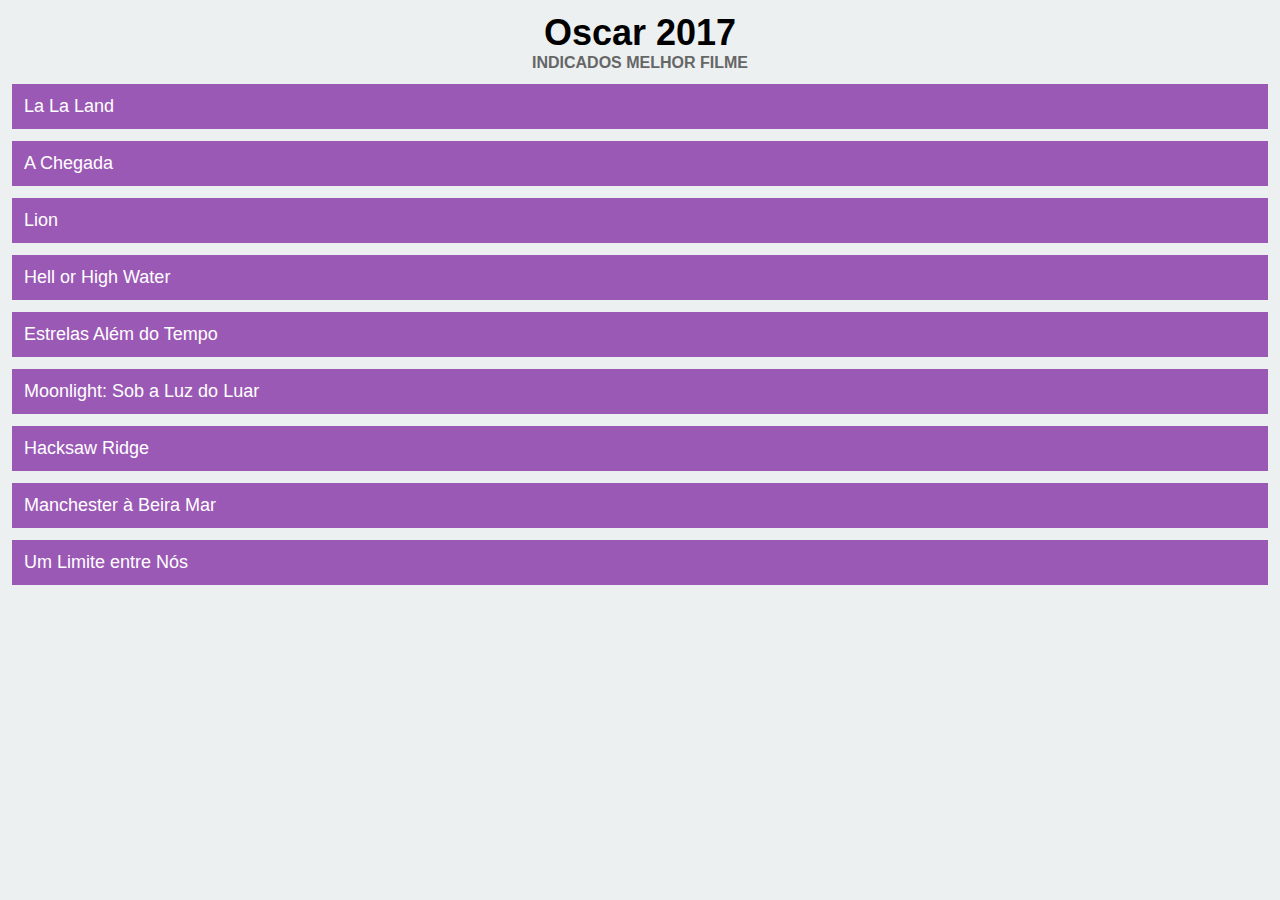
<file: pm-proj001/index.html>
<!DOCTYPE html>
   <html lang="pt-br">
    <head>
        <title>Oscar 2017</title>   
         <link rel="stylesheet" href="estilo.css"> 
    </head>
   
    <body>
        <h1>Oscar 2017</h1>
        <h2>Indicados Melhor Filme</h2>
        
           <ul>
            <li>La La Land</li>
            <li>A Chegada</li>
            <li>Lion</li>
            <li>Hell or High Water</li>
            <li>Estrelas Além do Tempo</li>
            <li>Moonlight: Sob a Luz do Luar</li>
            <li>Hacksaw Ridge</li>
            <li>Manchester à Beira Mar</li>
            <li>Um Limite entre Nós</li>
            </ul>

    </body>
    
</html>
</file>
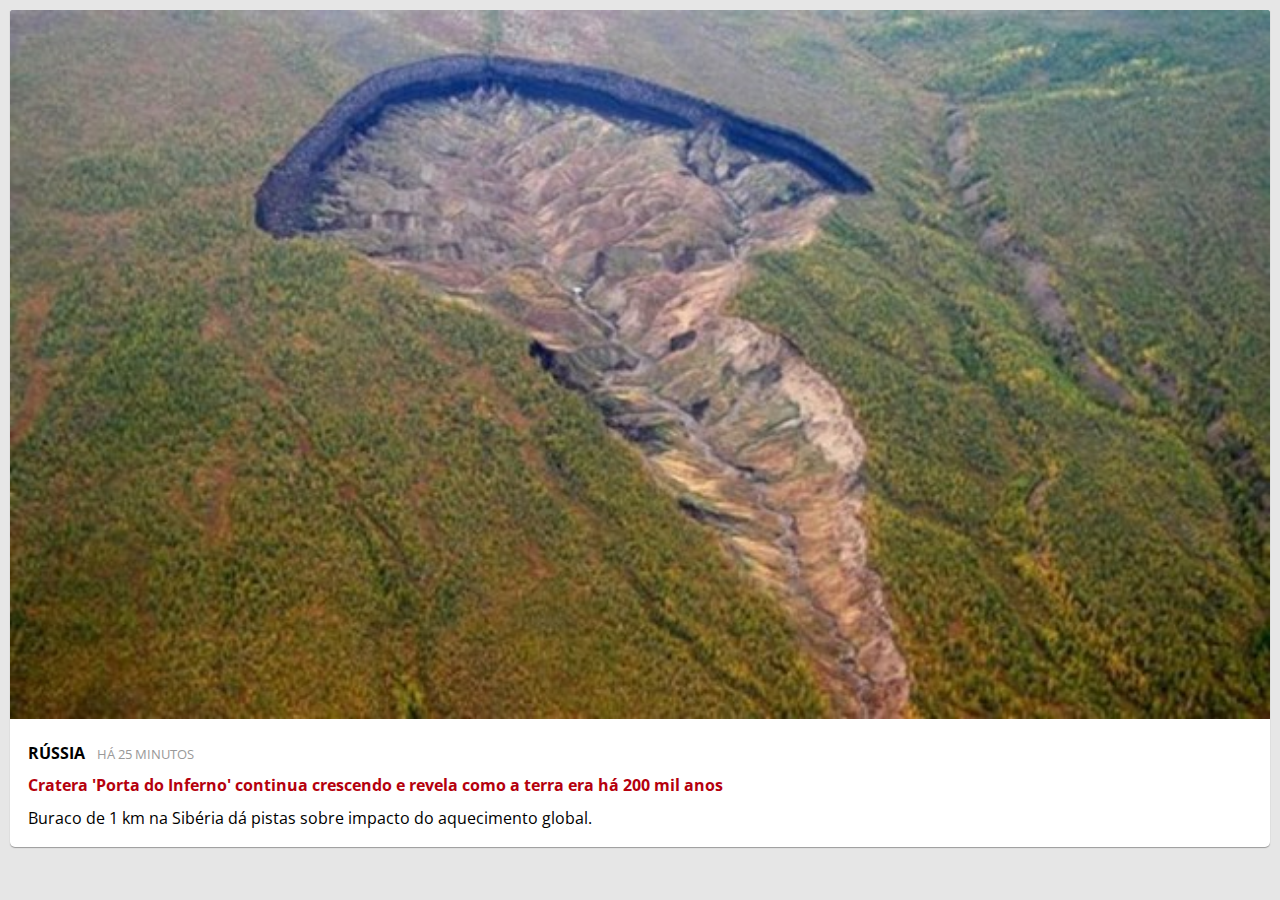
<file: pm-proj002/index.html>
<!DOCTYPE html>

<html lang:"pt-br">

<head>
    <title>pm-proj002</title>
    <link rel="stylesheet" href="estilo.css">
    <link href="https://fonts.googleapis.com/css?family=Open+Sans" rel="stylesheet">
</head>
   
   <body>
   
   <div class="noticia">
   
   <a href="http://bit.ly/pm-proj002-noticia">
   <img src="cratera.jpg" alt="Foto da cratera">
   </a>
   
   <div class="texto">
       
       <div class="detalhes">
        <span class="local">Rússia</span> 
        <span class="quando">Há 25 minutos</span>
       </div>
       
       <h2><a href="http://bit.ly/pm-proj002-noticia">Cratera 'Porta do Inferno' continua crescendo e revela como a terra era há 200 mil anos</a></h2>
       
       <p>Buraco de 1 km na Sibéria dá pistas sobre impacto do aquecimento global.</p>
  
   </div>
   </div>
    
   </body>
    
</html>
</file>
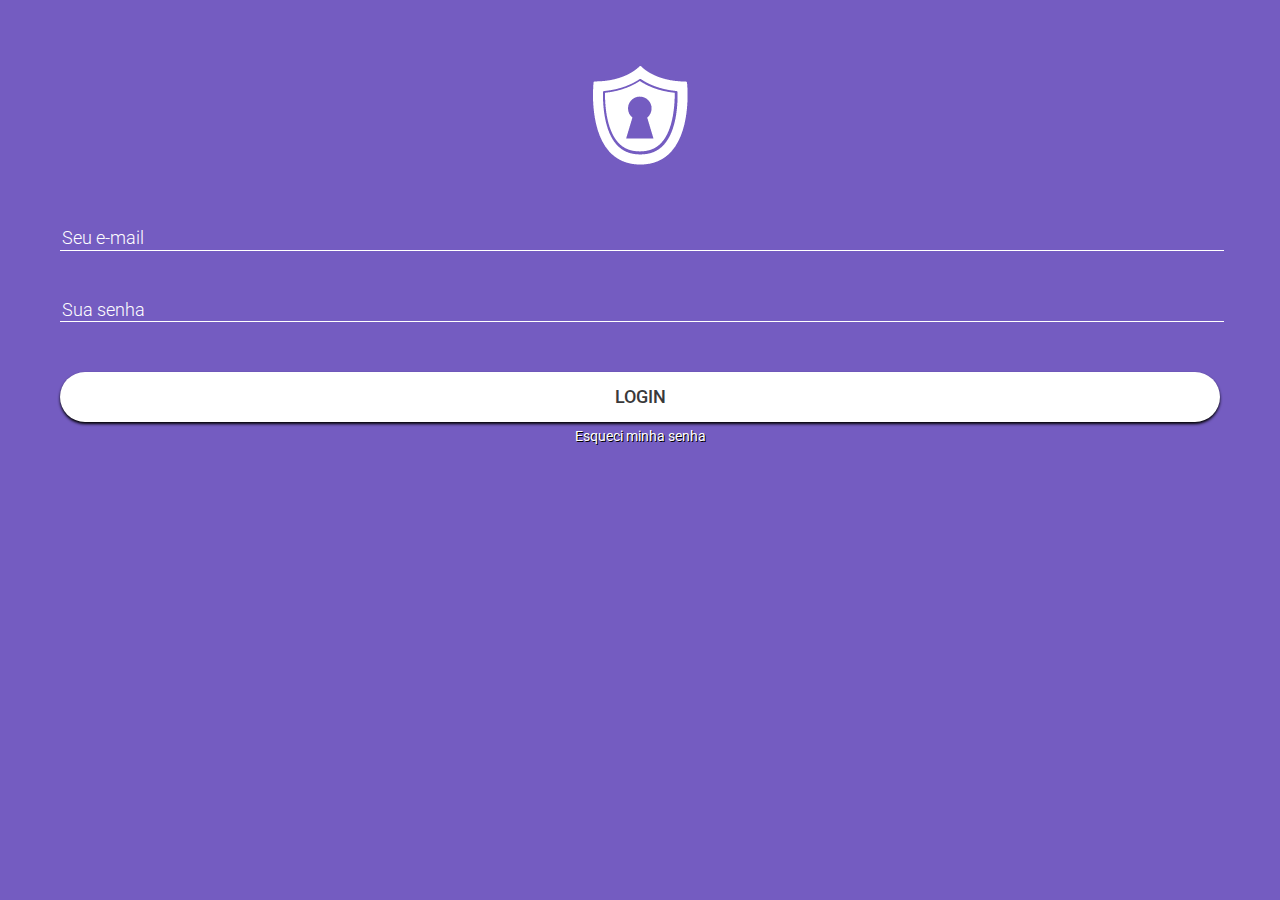
<file: pm-proj003/index.html>
<!DOCTYPE html>
<html lang="pt-br">

<head>
    <meta charset="UTF-8">
    <title>Login</title>
    <link rel="stylesheet" href="normalize.css">
    
    <link href="https://fonts.googleapis.com/css?family=Roboto:300,400,500" rel="stylesheet">
    
    <link rel="stylesheet" href="estilo.css">
    
</head>

<body>
  
   <img src="logo.png">
   <form action="">
       <input type="email" placeholder="Seu e-mail">
       <input type="password" placeholder="Sua senha">
       <button>Login</button>
   </form>
   
   <a href="senha.html">Esqueci minha senha</a>
</body>

</html>
</file>
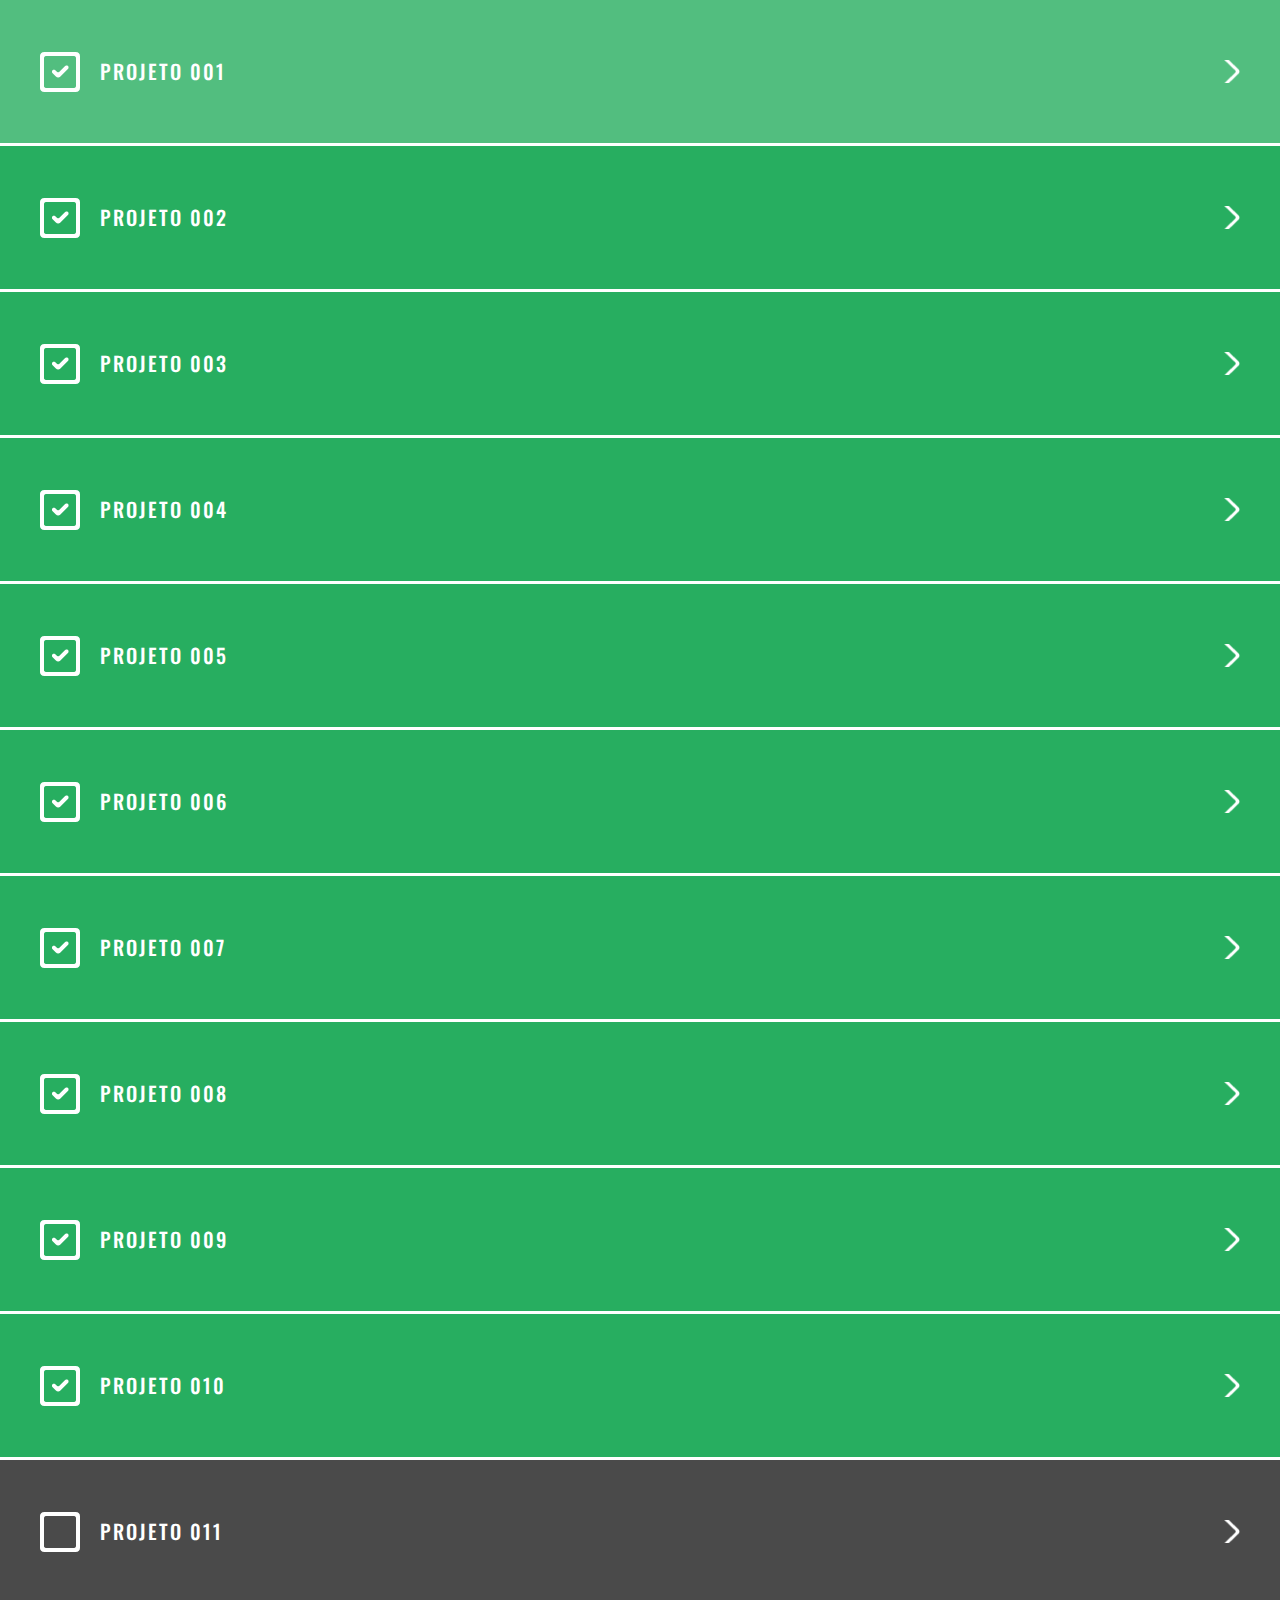
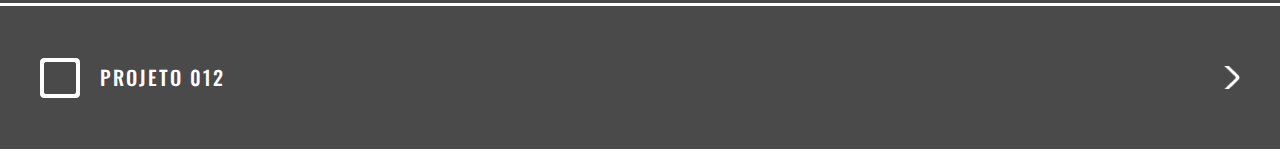
<file: pm-proj004/index.html>
<!DOCTYPE html>
<html lang="pt-br">
<head>
    <meta charset="UTF-8">
    <title>Projetos</title>
    <link rel="stylesheet" href="normalize.css">
    <link href="https://fonts.googleapis.com/css?family=Oswald:500" rel="stylesheet">
    <link rel="stylesheet" href="estilo.css">
    
</head>
<body>
   <ul>
       <li class="feito">
       <a href="../pm-proj001/index.html">Projeto 001</a></li>
       <li class="feito">
       <a href="../pm-proj002/index.html">Projeto 002</a></li>
       <li class="feito">
       <a href="../pm-proj003/index.html">Projeto 003</a></li>
       <li class="feito">
       <a href="../pm-proj004/index.html">Projeto 004</a></li>
       <li class="feito">
       <a href="../pm-proj005/index.html">Projeto 005</a></li>
       <li class="feito">
       <a href="../pm-proj006/index.html">Projeto 006</a></li>
       <li class="feito">
       <a href="../pm-proj007/index.html">Projeto 007</a></li>
       <li class="feito">
       <a href="../pm-proj008/index.html">Projeto 008</a></li>
       <li class="feito">
       <a href="../pm-proj009/index.html">Projeto 009</a></li>
       <li class="feito">
       <a href="../pm-proj010/index.html">Projeto 010</a></li>
       <li><a href="../pm-proj011/index.html">Projeto 011</a></li>
       <li><a href="../pm-proj012/index.html">Projeto 012</a></li>
   </ul>
</body>
</html>
</file>
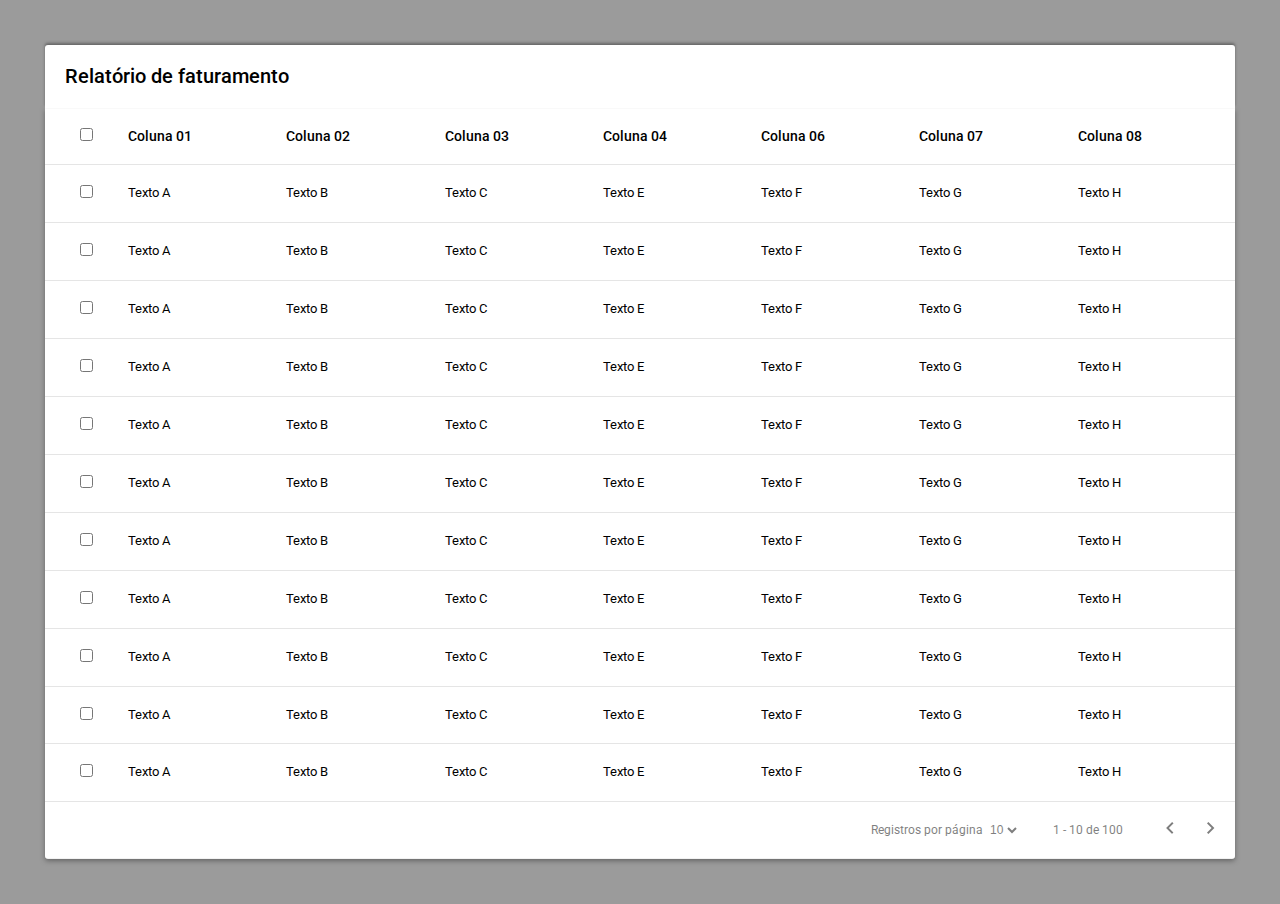
<file: pm-proj005/index.html>
<!DOCTYPE html>
<html lang="pt-br">
<head>
    <meta charset="UTF-8">
    <title>Projeto 005</title>
    <link rel="stylesheet" href="normalize.css">
    <link href="https://fonts.googleapis.com/css?family=Roboto:400,500" rel="stylesheet">
    <link rel="stylesheet" href="estilo.css">
</head>

<body>
    
    <table>
        <caption>Relatório de faturamento</caption>
        
        <thead>
        <tr>
            <th><input type="checkbox"></th>
            <th>Coluna 01</th>
            <th>Coluna 02</th>
            <th>Coluna 03</th>
            <th>Coluna 04</th>
            <th>Coluna 06</th>
            <th>Coluna 07</th>
            <th>Coluna 08</th>
        </tr>
        </thead>
        
        <tbody>
        <tr>
            <td><input type="checkbox"></td>
            <td>Texto A</td>
            <td>Texto B</td>
            <td>Texto C</td>
            <td>Texto E</td>
            <td>Texto F</td>
            <td>Texto G</td>
            <td>Texto H</td>
        </tr>
        <tr>
            <td><input type="checkbox"></td>
            <td>Texto A</td>
            <td>Texto B</td>
            <td>Texto C</td>
            <td>Texto E</td>
            <td>Texto F</td>
            <td>Texto G</td>
            <td>Texto H</td>
        </tr>
        <tr>
            <td><input type="checkbox"></td>
            <td>Texto A</td>
            <td>Texto B</td>
            <td>Texto C</td>
            <td>Texto E</td>
            <td>Texto F</td>
            <td>Texto G</td>
            <td>Texto H</td>
        </tr>
        <tr>
            <td><input type="checkbox"></td>
            <td>Texto A</td>
            <td>Texto B</td>
            <td>Texto C</td>
            <td>Texto E</td>
            <td>Texto F</td>
            <td>Texto G</td>
            <td>Texto H</td>
        </tr>
        <tr>
            <td><input type="checkbox"></td>
            <td>Texto A</td>
            <td>Texto B</td>
            <td>Texto C</td>
            <td>Texto E</td>
            <td>Texto F</td>
            <td>Texto G</td>
            <td>Texto H</td>
        </tr>
        <tr>
            <td><input type="checkbox"></td>
            <td>Texto A</td>
            <td>Texto B</td>
            <td>Texto C</td>
            <td>Texto E</td>
            <td>Texto F</td>
            <td>Texto G</td>
            <td>Texto H</td>
        </tr>
        <tr>
            <td><input type="checkbox"></td>
            <td>Texto A</td>
            <td>Texto B</td>
            <td>Texto C</td>
            <td>Texto E</td>
            <td>Texto F</td>
            <td>Texto G</td>
            <td>Texto H</td>
        </tr>
        <tr>
            <td><input type="checkbox"></td>
            <td>Texto A</td>
            <td>Texto B</td>
            <td>Texto C</td>
            <td>Texto E</td>
            <td>Texto F</td>
            <td>Texto G</td>
            <td>Texto H</td>
        </tr>
        <tr>
            <td><input type="checkbox"></td>
            <td>Texto A</td>
            <td>Texto B</td>
            <td>Texto C</td>
            <td>Texto E</td>
            <td>Texto F</td>
            <td>Texto G</td>
            <td>Texto H</td>
        </tr>
        <tr>
            <td><input type="checkbox"></td>
            <td>Texto A</td>
            <td>Texto B</td>
            <td>Texto C</td>
            <td>Texto E</td>
            <td>Texto F</td>
            <td>Texto G</td>
            <td>Texto H</td>
        </tr>
        <tr>
            <td><input type="checkbox"></td>
            <td>Texto A</td>
            <td>Texto B</td>
            <td>Texto C</td>
            <td>Texto E</td>
            <td>Texto F</td>
            <td>Texto G</td>
            <td>Texto H</td>
        </tr>
        </tbody>
        
        <tfoot>
        <tr>
        <td colspan="8">
        Registros por página
        <select>
            <option value="10">10</option>
            <option value="20">20</option>
            <option value="50">50</option>
        </select>
        <span>1 - 10 de 100</span>
        <a href="#"><img src="seta%20esquerda.png"></a>
        <a href="#"><img src="seta%20direita.png"></a>
        </td>
        </tr>
        </tfoot>
    </table>
 
</body>
</html>
</file>
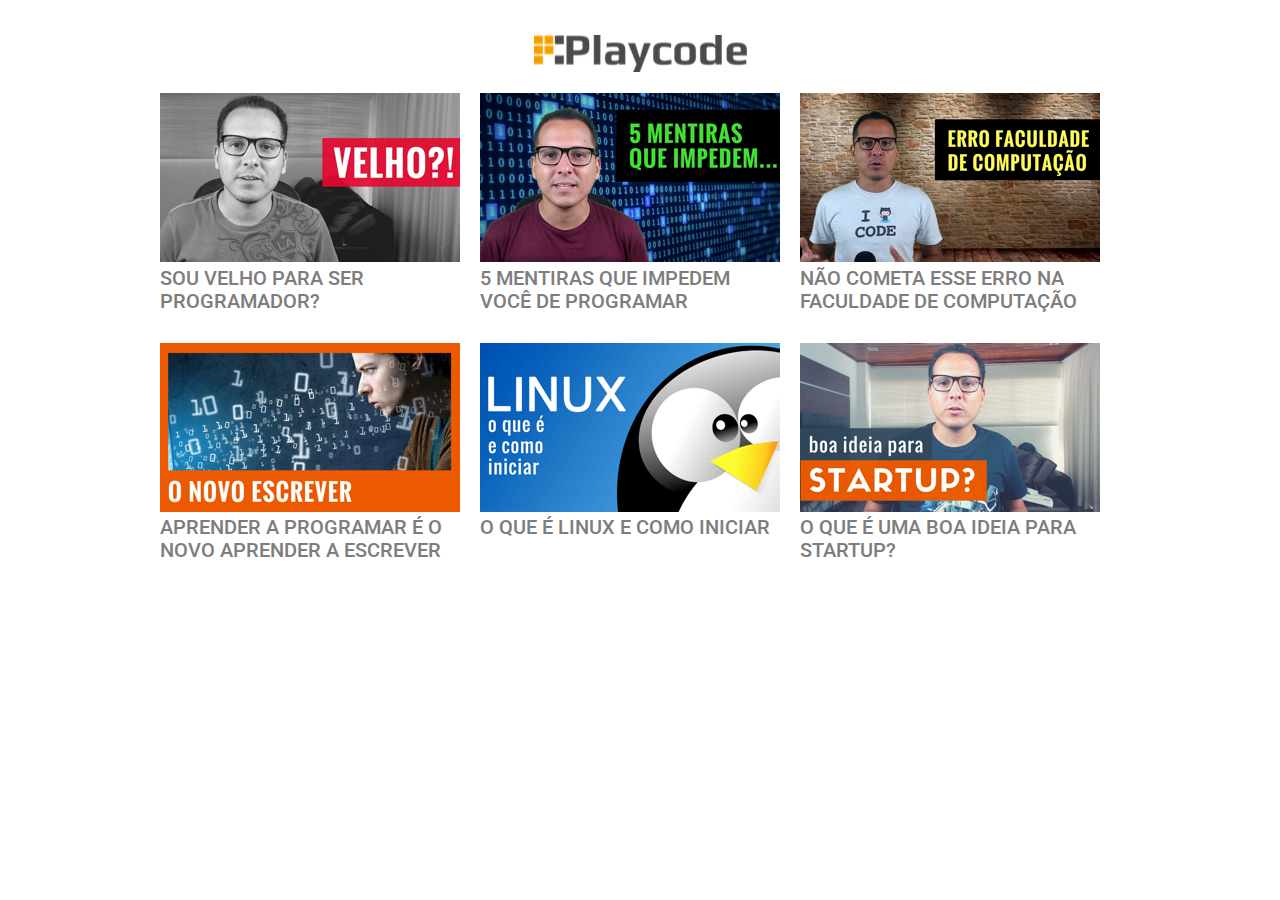
<file: pm-proj006/index.html>
<!DOCTYPE html>
<html lang="pt-br">
<head>
   
    <meta charset="UTF-8">
    
    <title>Projeto 006</title>
    
    <meta name="viewport" content="width:device-width, initial-scale=1">
    
    <link rel="stylesheet" href="normalize.css">
    <link href="https://fonts.googleapis.com/css?family=Roboto:500" rel="stylesheet">
    <link rel="stylesheet" href="estilo.css">
    <link rel="stylesheet" media="(min-width: 500px)" href="mobile.css">
    
</head>
<body>
   <div class="container">
      
       <h1>
       <span>Playcode</span>
       </h1>
       
       <div class="cartao">
           <img src="velho.png" alt="">
           <h2>Sou velho para ser programador?</h2>
       </div>
       
       <div class="cartao">
           <img src="mentirasalfa.png" alt="">
           <h2>5 mentiras que impedem você de programar</h2>
       </div>
       
       <div class="cartao">
           <img src="erro.png" alt="">
           <h2>Não cometa esse erro na faculdade de computação</h2>
       </div>
       
       <div class="cartao">
           <img src="escrever.png" alt="">
           <h2>Aprender a programar é o novo aprender a escrever</h2>
       </div>
       
        <div class="cartao">
           <img src="linux.png" alt="">
           <h2>O que é Linux e como iniciar</h2>
       </div>
       
       <div class="cartao">
           <img src="startup.png" alt="">
           <h2>O que é uma boa ideia para Startup?</h2>
       </div>
   
   </div>
</body>
</html>
</file>
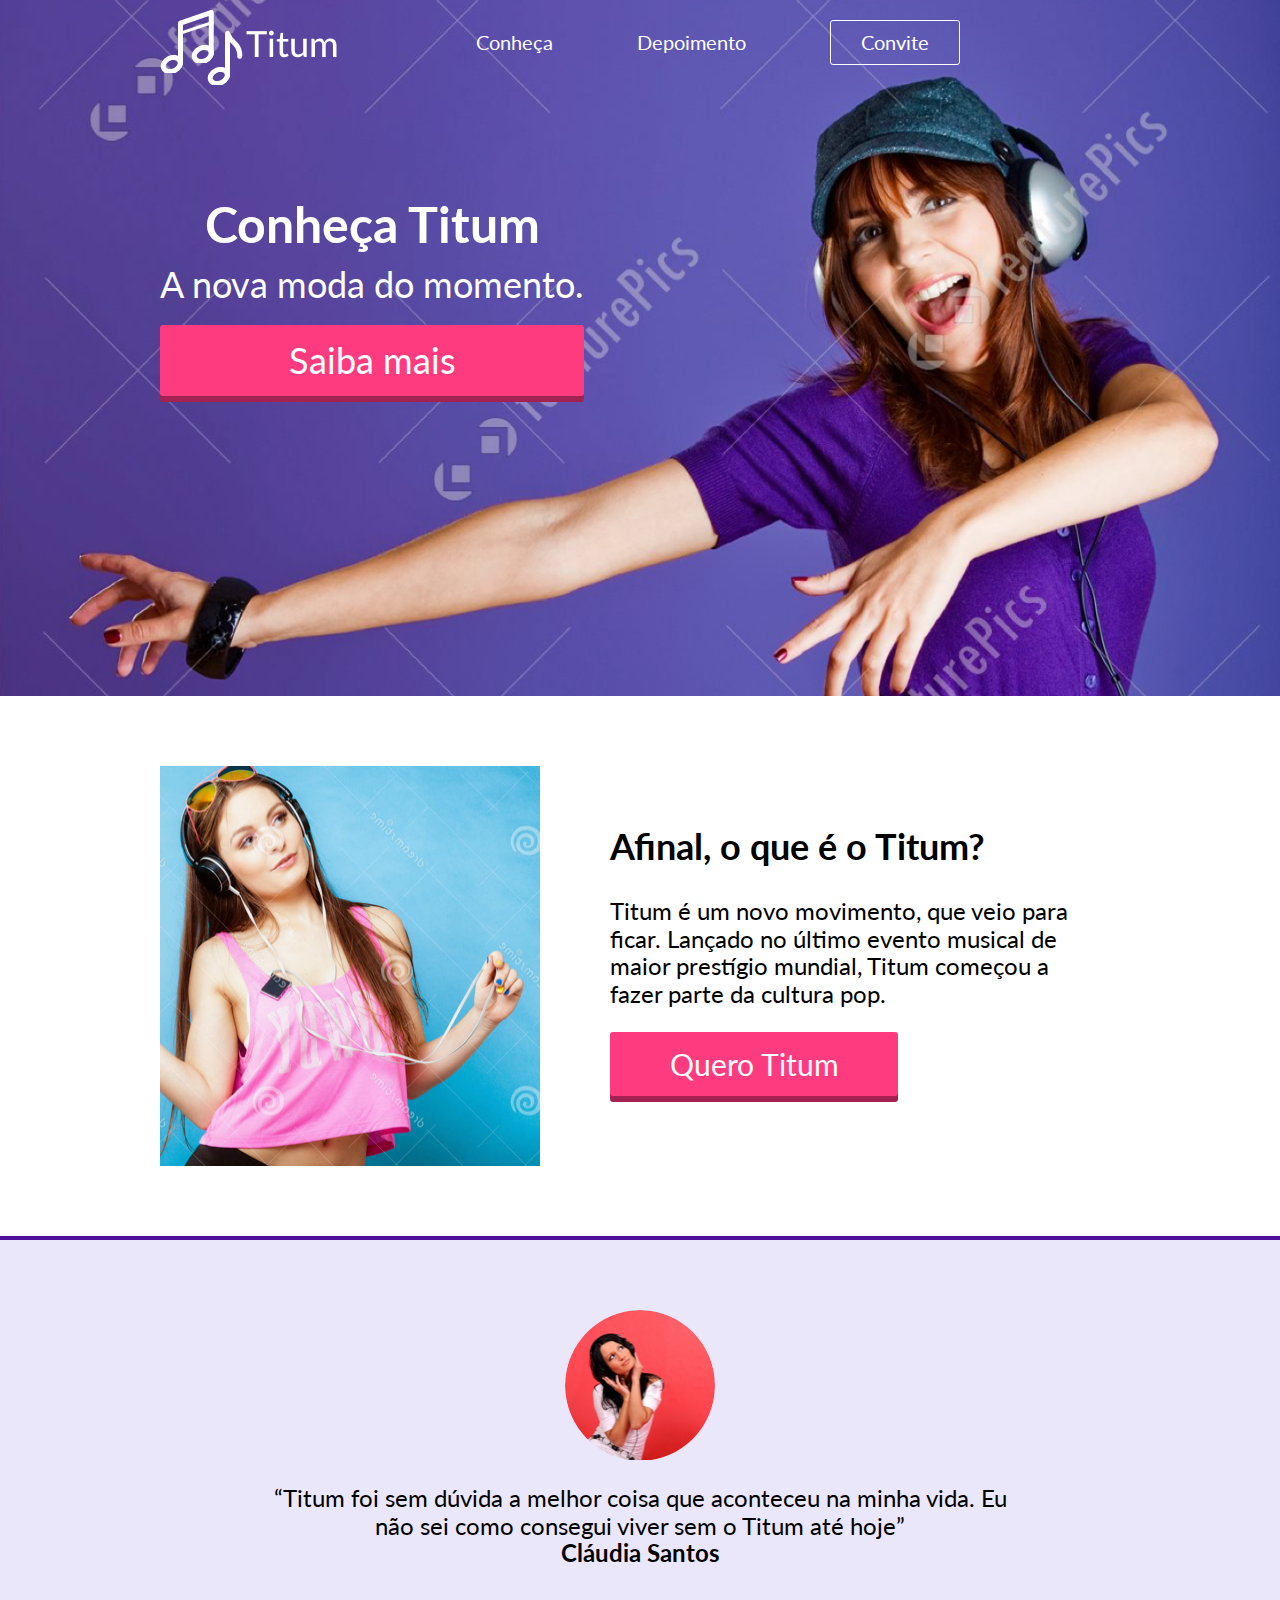
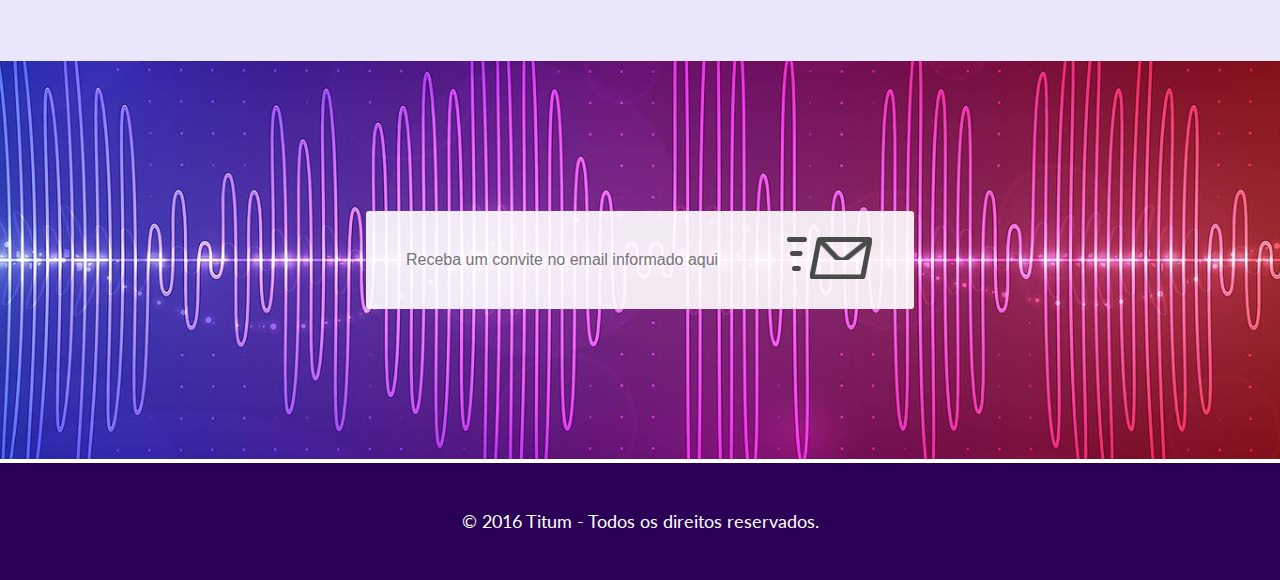
<file: pm-proj007/index.html>
<!DOCTYPE html>
<html lang="pt-br">
<head>
    <meta charset="UTF-8">
    <link rel="stylesheet" href="normalize.css">
    <link href="https://fonts.googleapis.com/css?family=Lato:300,700" rel="stylesheet">
    <link rel="stylesheet" href="estilo.css">
    <meta name="viewport" content="width:device-width, initial-scale=1">
    
    <title>Projeto 007</title>
    
</head>
<body>
    
    <header>
        <div class="container">
           
            <h1>
                <span>Titum</span>
            </h1>
            
            <nav>
                <ul>
                    <li><a href="#conheca">Conheça</a></li>
                    <li><a href="#depoimento">Depoimento</a></li>
                    <li><a href="#convite">Convite</a></li>
                </ul>
            </nav>
        </div>
    </header>
       
       <section id="topo">
        <div class="container">
            <div class="chamada">
                <h2>Conheça Titum</h2>
                <p>A nova moda do momento.</p>
                <a href="#conheca" class="botao">Saiba mais</a>
            </div>
        </div>
    </section>
    
    <section id="conheca">
        <div class="container">
           <img src="fashion-teen-girl.png">
            
            <div class="texto">    
                <h2>Afinal, o que é o Titum?</h2>
                <p>Titum é um novo movimento, que veio para ficar. Lançado no último evento musical de maior prestígio mundial, Titum começou a fazer parte da cultura pop.</p>
                <a href="#convite" class="botao">Quero Titum</a>
            </div>
        </div>
        
    </section>
    
    <section id="depoimento">
        <div class="container">
            <img src="girl-in-circle.png">
            <p>“Titum foi sem dúvida a melhor coisa que aconteceu na minha vida. Eu não sei como consegui viver sem o Titum até hoje”
<br><strong>Cláudia Santos</strong></p>
        </div>
    </section>
    
    <section id="convite">
        <div class="container">
            
            <form action="">
                <input type="email" placeholder="Receba um convite no email informado aqui">
                <button><span>Enviar</span></button>
            </form>
        </div>
    </section>
    
    <footer>
        <div class="container">
            <p>© 2016 Titum - Todos os direitos reservados.</p>
        </div>
    </footer>
    
    
</body>
</html>
</file>
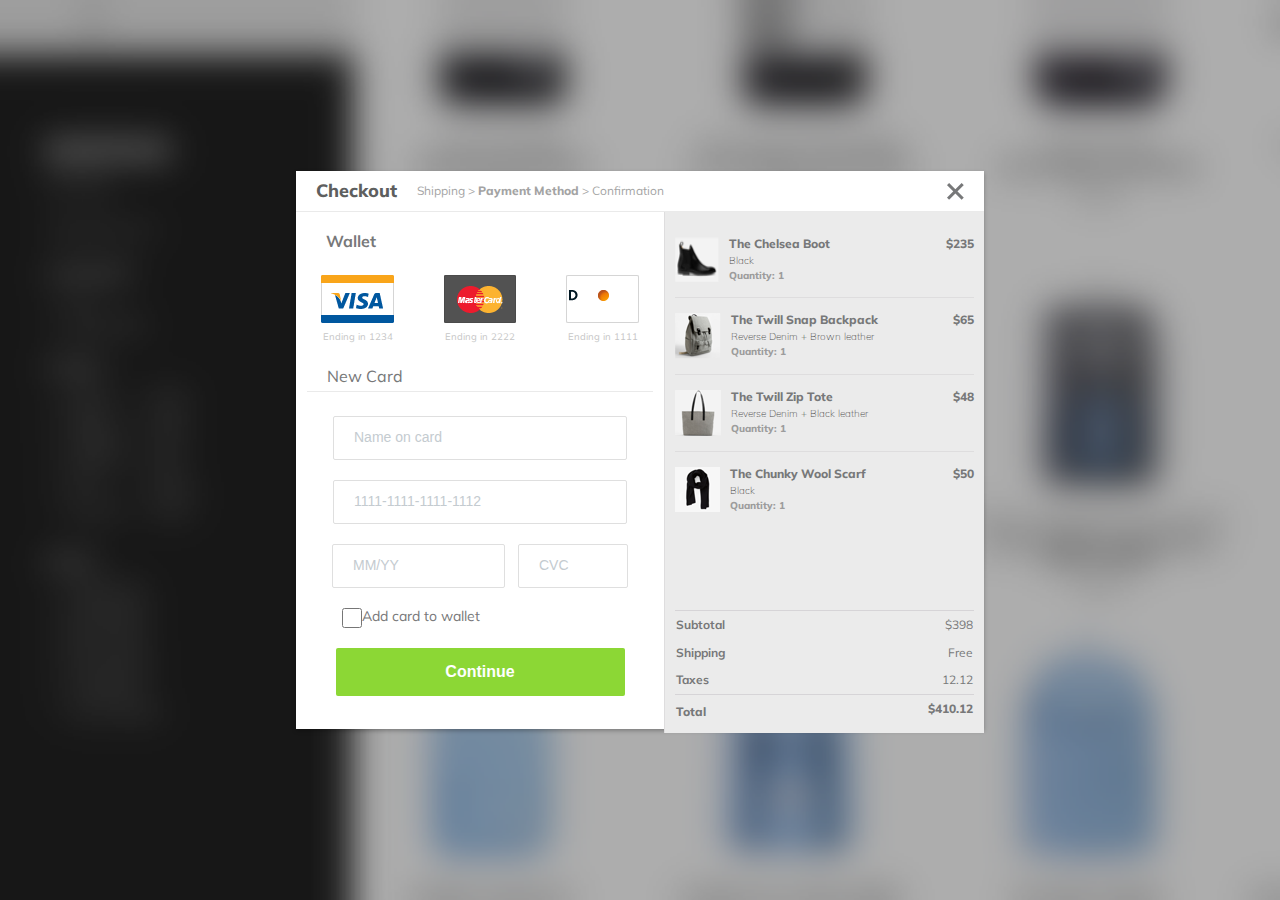
<file: pm-proj009/index.html>
<!DOCTYPE html>
<html lang="pt-br">
<head>
    <meta charset="UTF-8">
    <link rel="stylesheet" href="normalize.css">
    <link href="https://fonts.googleapis.com/css?family=Muli:200i,400,800" rel="stylesheet">
    <link rel="stylesheet" href="principal.css">
    <title>Projeto 009</title>
    
</head>
<body>
  
   <div class="checkout">
       <header>
           <div>
               <h1>Checkout</h1>
               <span>Shipping > <strong>Payment Method </strong> > Confirmation</span>
           </div>
           <a href="#"><span>Fechar</span></a>
       </header>
       <main>
           <div class="cartao">
              
              <div class="wallet">
                 
                  <h2>Wallet</h2>
                  <ul>
                      <li>
                      <a href="#"><img src="visa-card.png">
                      <small>Ending in 1234</small>
                      </a>
                      </li>
                      
                      <li>
                      <a href="#"><img src="mastercard.png">
                      <small>Ending in 2222</small>
                      </a>
                      </li>
                      
                      <li>
                      <a href="#"><img src="discover.png">
                      <small>Ending in 1111</small>
                      </a>
                      </li>
                  </ul>
                  
                  <div class="newCard">
                     
                      <form action="">
                          <fieldset>
                              <legend>New Card</legend>
                              
                              <input type="text" placeholder="Name on card">
                              <input type="text" placeholder="1111-1111-1111-1112">
                              <input type="text" class="data" placeholder="MM/YY">
                              <input type="text" class="cvc" placeholder="CVC">
                              
                              <label for="addWallet">
                              <input type="checkbox" name="addWallet">
                              Add card to wallet
                              </label>
                              
                              <button>Continue</button>
                          </fieldset>
                      </form>
                      
                  </div>
                  
              </div>
              
           </div>
           <div class="resumos">
              <ul class="produtos">
                  <li>
                      <img src="botas.png">
                      <div class="detalhes">
                          <h3>The Chelsea Boot</h3>
                          <small>Black</small>
                          <span>Quantity: 1</span>
                      </div>
                      <span class="preco">$235</span>
                  </li>
                  
                  <li>
                      <img src="bolsa.png">
                      <div class="detalhes">
                          <h3>The Twill Snap Backpack</h3>
                          <small>Reverse Denim + Brown leather</small>
                          <span>Quantity: 1</span>
                      </div>
                      <span class="preco">$65</span>
                  </li>
                  
                  <li>
                      <img src="bolsa-alca.png">
                      <div class="detalhes">
                          <h3>The Twill Zip Tote</h3>
                          <small>Reverse Denim + Black leather</small>
                          <span>Quantity: 1</span>
                      </div>
                      <span class="preco">$48</span>
                  </li>
                  
                  <li>
                      <img src="black.png">
                      <div class="detalhes">
                          <h3>The Chunky Wool Scarf</h3>
                          <small>Black</small>
                          <span>Quantity: 1</span>
                      </div>
                      <span class="preco">$50</span>
                  </li>
               </ul>
               
               <table>
                   <tbody>
                       <tr>
                       <th scope="row">Subtotal</th>
                       <td>$398</td>
                       </tr>
                       
                       <tr>
                       <th scope="row">Shipping</th>
                       <td>Free</td>
                       </tr>
                       
                       <tr>
                       <th scope="row">Taxes</th>
                       <td>12.12</td>
                       </tr>
                   </tbody>
                   <tfoot>
                       <tr></tr>
                       <th scope="row">Total</th>
                       <td>$410.12</td>
                   </tfoot>
               </table>
               
           </div>
       </main>
   </div>
    
</body>
</html>
</file>
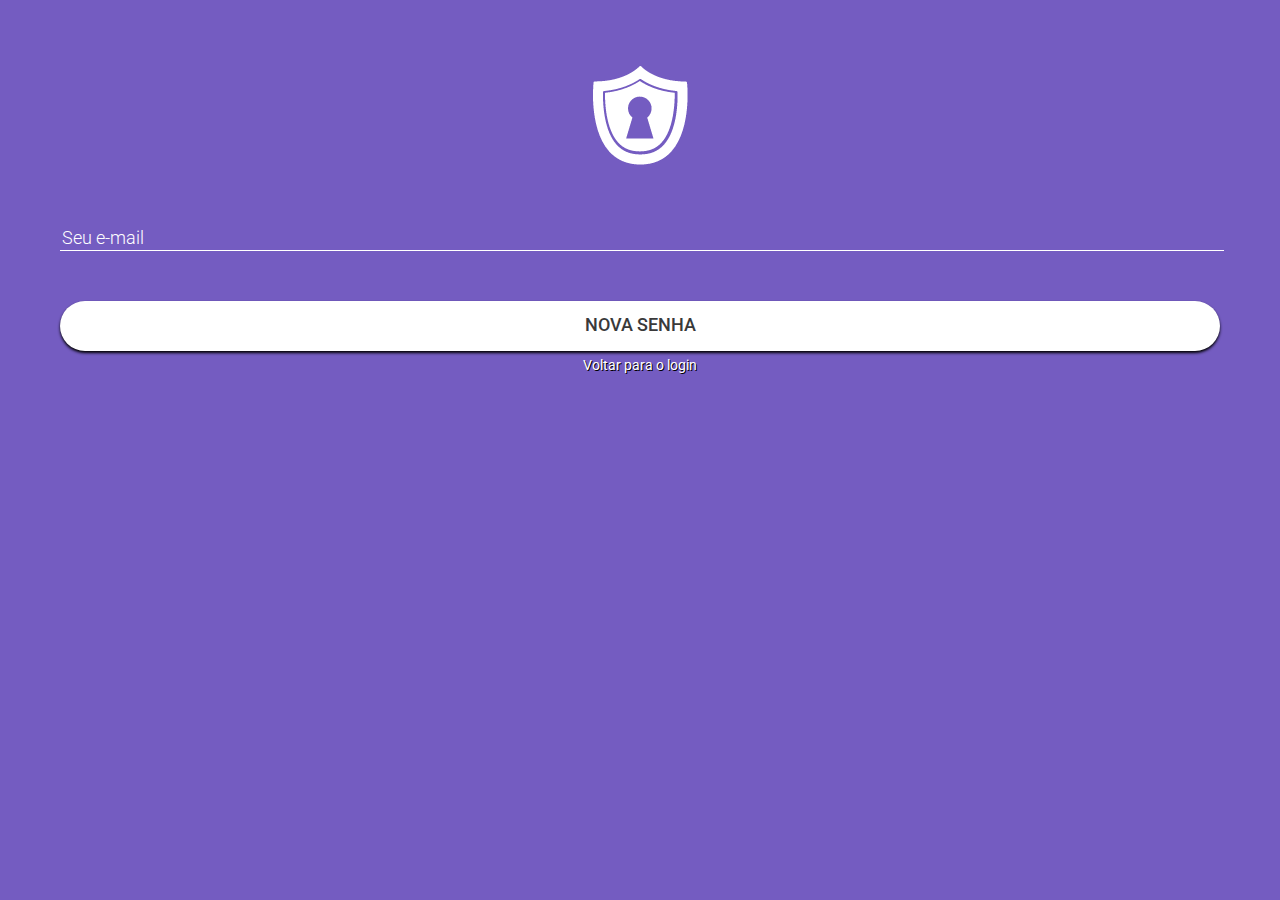
<file: pm-proj003/senha.html>
<!DOCTYPE html>
<html lang="pt-br">

<head>
    <meta charset="UTF-8">
    <title>Login</title>
    <link rel="stylesheet" href="normalize.css">
    
    <link href="https://fonts.googleapis.com/css?family=Roboto:300,400,500" rel="stylesheet">
    
    <link rel="stylesheet" href="estilo.css">
    
</head>

<body>
  
   <img src="logo.png">
   <form action="">
       <input type="email" placeholder="Seu e-mail">
       <button>Nova senha</button>
   </form>
   
   <a href="/">Voltar para o login</a>
</body>

</html>
</file>
<file: pm-proj001/estilo.css>
* {
    margin: 0;
    padding: 0;   
}

body {
    background-color: #ecf0f1;
    padding: 12px; 
    font-family: Arial;
    font-size: 18px;
}

h1, h2 {
    text-align: center;
}

h2 {
    text-transform: uppercase;
    font-size: 16px;
    color: #666;
    margin-bottom: 12px;
}

li {
    list-style-type: none;
    background-color:#9b59b6;
    color: #FFFFFF;
    margin-bottom: 12px;
    padding: 12px;
}


/*body {
    background-color: #ecf0f1;
    font-family: arial;
    
}

h1 {
   padding-top: 12px;
}

h2{
    text-transform: uppercase;
}
h1, h2 {
    text-align: center;
}

ul li {
    list-style-type: none;
    background: #9b59b6;
    margin: 12px;
    padding: 12px;
    padding-left: 12px;
    color: white;
    font-size: 18px; 

  }
*/
</file>
<file: pm-proj002/estilo.css>
* {
    margin: 0;
    padding: 0;
}

body {
    background-color: #e6e6e6;
    padding: 10px;
    font-family: 'Open Sans';
}

.noticia {
    background-color: #fff;
    border-radius: 0 0 5px 5px;
    box-shadow: 0px 1px 1px #999999;
    margin-bottom: 15px;
}

.noticia img {
    width: 100%;
    border-radius: 2px 2px 0 0;
}

.noticia .texto {
    padding: 18px;
}

.noticia .detalhes {
    margin-bottom: 10px;
    text-transform: uppercase;
}

.noticia h2 {
    margin-bottom: 10px;
    font-size: 16px;
    line-height: 23px;
    font-weight: bold;
}

.noticia h2 a {
    text-decoration: none;
    color: #b5000d;    
}

.noticia .local {
    font-weight: bold;
}

.noticia .quando {
    color: #999999;
    font-size: 13px;
    margin-left: 8px;
}
</file>
<file: pm-proj003/estilo.css>
body {
    background-color: #745cc1;
    text-align: center;
    -webkit-font-smoothing: antialiased;
}

img {
    margin-top: 65px;
}

input {
    display: block;
    width: 100%;
    margin-bottom: 50px;
    background-color: transparent;
    border: none;
    border-bottom: 1px solid #fff;
}

button {
    width: 100%;
    background-color: #fff;
    border-radius: 40px;
    height: 50px;
    text-transform: uppercase;
    box-shadow: 0 2px 3px 0 #000;
    border: none;
    color: #39393a;
    font-weight: 500;
    font-family: 'Roboto', sans-serif;
    font-size: 18px;
}

a {
    color: #fff;
    text-decoration: none;
    text-shadow: 1px 1px 0 #000;
    font-weight: 400;
    font-family: 'Roboto', sans-serif;
    font-size: 14px;

}

form {
    padding: 60px 60px 5px 60px;
}

::-webkit-input-placeholder {
   color: #fff;
    font-family: 'Roboto', sans-serif;
    font-size: 18px;
    font-weight: 300;

}
</file>
<file: pm-proj004/estilo.css>
ul {
    padding: 0;
    margin: 0;
}

li {
    list-style-type: none;
    background-color: #4a4a4a;
    margin-bottom: 3px;
    padding: 60px 40px 60px 100px;
    background-image: url('done---1477--copy-3.png');
    background-repeat: no-repeat;
    background-position: 40px center;
}

li:hover {
    background-color: #6e6e6e;
}

li.feito {
    background-color: #27ae60;
    background-image: url(done---1477-.png);
   
}

li.feito:hover {
     background-color: #52be7f;
}

a {
    color: #fff;
    text-decoration: none;
    display: block;
    background-image: url('arrow-right---336-.png');
    background-repeat: no-repeat;
    background-position: right center;
    font-family: 'Oswald', sans-serif;
    font-size: 20px;
    text-transform: uppercase;
    letter-spacing: 2px;
    -webkit-font-smoothing: antialiased;
    font-weight: 500;
}
</file>
<file: pm-proj005/estilo.css>
body {
    background-color: #9b9b9b;
    padding: 45px;
    font-family: 'Roboto',sans-serif;
    -webkit-font-smoothing: antialiased;
    font-size: 13px;
    font-weight: 400;
}

table {
    background-color: #fff;
    width: 100%;
    border-spacing: 0;
    border-radius: 0px 0px 3px 3px;
    box-shadow: 0px 2px 5px 0 #666;
}

table caption {
    background-color: #fff;
    text-align: left;
    padding: 20px;
    font-weight: 500;
    font-size: 20px;
    border-radius: 3px 3px 0px 0px;
    box-shadow: 0px -2px 3px 0 #666;
}

table thead th {
    text-align: left;
    font-size: 14px;
    font-weight: 500;
}

table td, table th {
    border-bottom: 1px solid rgba(0, 0, 0, 0.1);
    padding-bottom: 20px;
    padding-top: 20px;
}

tbody td:first-child, thead th:first-child {
    width: 80px;
    text-align:center; 
}

tbody tr:hover {
    background-color: #eeeeee;
}

tfoot {
    text-align: right;
    font-size: 12px;
    opacity: 0.5;
}

tfoot td {
    padding-right: 20px;
}

tfoot td span {
    margin-right: 10px;
    margin-left: 30px;
}

tfoot td img {
    margin-left: 30px;
}

select {
    border: none;
    background-color: transparent;
}
</file>
<file: pm-proj006/estilo.css>
body{
    padding: 10px;
}

h1 {
    margin-top: 25px;
    text-align: center;
    background-image: url(logo-playcode-preto-2.png);
    background-repeat: no-repeat;
    background-position: center;
}

h1 span {
    visibility: hidden;
}

div .cartao {
    margin-bottom: 30px;
    text-align: left;
}

div .cartao h2 {
    margin: 0;
    text-decoration: none;
    font-family: 'Roboto',sans-serif;
    font-size: 20px;
    font-weight: 500;
    color: #7d7d7d;
    text-transform: uppercase;
    -webkit-font-smoothing: antialiased;
}


div .cartao img {
    width: 100%;
}
</file>
<file: pm-proj006/mobile.css>
.container {
        width: 960px;
        margin: 0 auto;
    }
    
.cartao {
        width: 300px;
        padding-right: 20px;
        float: left;    
    }
</file>
<file: pm-proj007/estilo.css>
body {
    font-family: 'Lato', sans-serif;
    -webkit-font-smoothing: antialiased;
}

.container {
    max-width: 960px;
    margin: 0 auto;
    display: flex;
    justify-content: space-between;
}

.botao {
    background-color: #ff3b80;
    display: block;
    padding-top: 15px;
    padding-bottom: 15px;
    color: #fff;
    text-decoration: none;
    box-shadow: 0px 6px 0px 0px #a42251;
    border-radius: 3px;
    font-size: 36px;
    text-align: center;
}

header {
    margin-bottom: -90px;
}

header h1 {
    margin: 0;
    background-image: url(logo.png);
    background-repeat: no-repeat;
    width: 177px;
    height: 76px;
    margin-top: 10px;
}

header h1 span {
    visibility: hidden;
}

section#topo {
    background-image: url(fundotopo.png);
    background-size: cover;
    height: 700px;
}

section#topo .chamada {
    color: #fff;
    margin-top: 200px;
    text-align: center;
}

section#topo .chamada h2 {
    margin: 0;
    font-size: 50px;
    margin-bottom: 10px;
}

section#topo .chamada p {
    margin: 0;
    font-size: 36px;
    margin-bottom: 20px;
}


header nav ul {
    padding-right: 80px;
    margin: 0;
    margin-top: 20px;
}

header nav li {
    list-style: none;
    display: inline-block;
     margin-right: 80px;
}

header nav li:last-child {
    border: 1px solid #fff;
    border-radius: 3px;
    padding: 10px 30px 10px 30px;
}

header nav li a {
    color: #fff;
    text-decoration: none;
    font-size: 20px;
}


section#conheca {
    padding: 70px;
}

section#conheca .texto {
    padding: 70px;
    padding-top: 30px;
    padding-right: 30px;
}

section#conheca .texto h2 {
    font-size: 36px;
}

section#conheca .texto p {
    font-size: 24px;
}

section#conheca .texto a {
    width: 60%;
    font-size: 30px;
}



section#depoimento {
    background-color: #ebe7fb;
    border-top: 4px solid #511099;
}

section#depoimento .container {
    flex-direction: column;
    align-items: center;
    padding: 70px;
}

section#depoimento img {
    width: 150px;
    height: 150px;
} 

section#depoimento p {
    font-size: 24px;
    width: 80%;
    text-align: center;
}



section#convite {
    padding-top: 150px;
    padding-bottom: 150px;
    background-image: url(fundo-convite.png);
    background-size: cover;
    background-repeat: no-repeat;
}

section#convite form {
    background-color: rgba(255, 255, 255, 0.9);
    padding: 10px;
    width: 55%;
    border-radius: 3px;
    display: flex;
}

section#convite .container {
    flex-direction: column;
    align-items: center;
}

section#convite input {
    padding: 30px;
    width: 75%;
    background-color: transparent;
    border: none;
}

section#convite button {
    background-image: url(botao-enviar-email.png);
    background-color: transparent;
    background-repeat: no-repeat;
    border: none;
    width: 108px;
    height: 43px;
    margin-top: 15px;
    margin-right: 20px; 
}

section#convite span {
    visibility: hidden;
}

footer {
    background-color: #2a0157;
    color: #fff;
    padding-top: 30px;
    padding-bottom: 30px;
    margin-top: 4px;
}

footer .container {
    flex-direction: column;
    align-items: center;
    font-size: 18px;
}
    



@media (max-width: 600px) {
    header nav {
        display: none;
    }
    
    header h1 {
        margin-left: 20px;
    }
    
    section#topo {
        padding: 20px;
    }
    
    section#conheca .container {
        flex-direction: column;
        align-items: center;
    }
    
    section#conheca .container .texto {
        padding: 10px;
    }
    
    section#conheca .container .texto a {
        width: 100%;
    }
    
    section#convite form {
        display: block;
        text-align: center;
        width: 80%;
    }
}
</file>
<file: pm-proj009/principal.css>
@import url(header.css);
@import url(cartao.css);
@import url(resumos.css);

html {
    display: flex;
    justify-content: center;
    align-items: center;
    height: 100%;
    background-image: url(rectangle-12.png);
    background-repeat: no-repeat;
    background-size: cover;
    font-family: 'Muli', sans-serif;
    font-size: 12px;
}

h1, h2, h3, ul {
    margin: 0;
}


.checkout {
    width: 688px;
    height: 558px;
    background-color: #fff;
    box-shadow: 0px 2px 4px 0px rgba(0, 0, 0, 0.27); 
}

main {
    display: flex;
}
</file>
